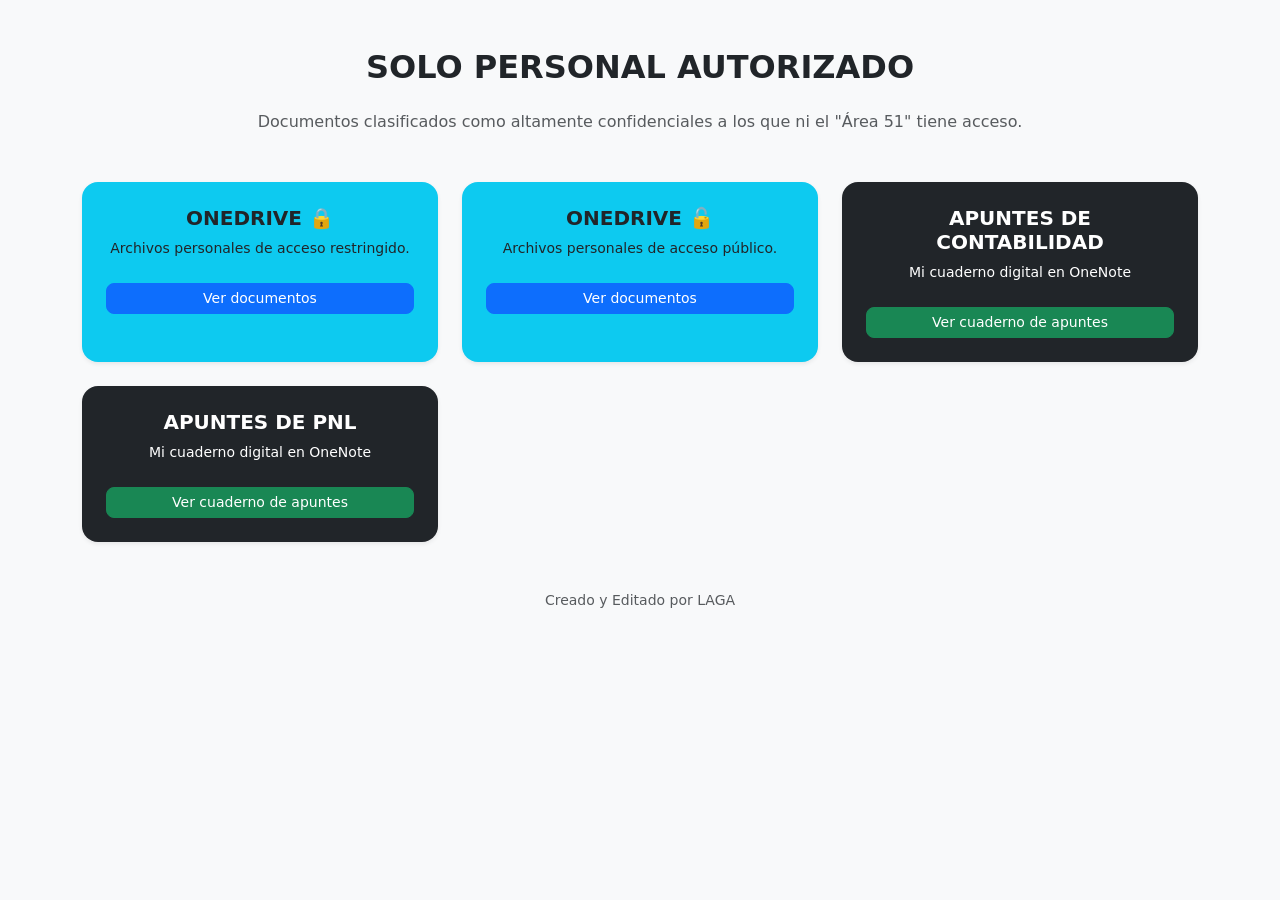
<file: pages/index.html>
<!DOCTYPE html>
<html lang="es">

    <head>
        <meta charset="UTF-8">
        <meta http-equiv="x-ua-compatible" content="ie=edge">
        <meta name="viewport" content="width=device-width, initial-scale=1">

        <title>LAGA</title>
        <meta name='copyright' content='LAGA'>
        <meta name="author" content="Luis Alberto Gutierrez Anicam">
        <link rel="icon" href="data:image/svg+xml,<svg xmlns='http://www.w3.org/2000/svg' viewBox='0 0 100 100'><text y='0.9em' font-size='90'>🔒</text></svg>">

        <link href="https://cdn.jsdelivr.net/npm/bootstrap@5.3.3/dist/css/bootstrap.min.css" rel="stylesheet">
    </head>
    
    <body class="bg-light">
        <div class="container py-5">
            <h2 class="text-center fw-bold mb-4">SOLO PERSONAL AUTORIZADO</h2>
            <p class="text-center text-muted mb-5">Documentos clasificados como altamente confidenciales a los que ni el "Área 51" tiene acceso.</p>

            <div class="row g-4">

                <div class="col-md-4">
                    <div class="card h-100 text-center p-4 border-0 shadow-sm rounded-4 bg-info">
                        <h5 class="fw-semibold">ONEDRIVE 🔒</h5>
                        <p class="text-dark small">Archivos personales de acceso restringido.</p>
                        <a href="https://utpedupe-my.sharepoint.com/:f:/g/personal/u21307629_utp_edu_pe/IgBvJQ_7a5hCQJUArN2B3jdKAZmds9y4jJsGUULbRbY3IZ0?e=xGgVq4" class="btn btn-primary btn-sm mt-2 rounded-3">Ver documentos</a>
                    </div>
                </div>
                
                <div class="col-md-4">
                    <div class="card h-100 text-center p-4 border-0 shadow-sm rounded-4 bg-info">
                        <h5 class="fw-semibold">ONEDRIVE 🔓</h5>
                        <p class="text-dark small">Archivos personales de acceso público.</p>
                        <a href="https://iestphuaycan-my.sharepoint.com/:f:/g/personal/laga2025_iestphuaycan_onmicrosoft_com/IgDxHGKtqDKtSKcbPHva5YkLAUIMeABmDH2tsKJU3OVWBNo?e=2WJqSW" class="btn btn-primary btn-sm mt-2 rounded-3">Ver documentos</a>
                    </div>
                </div>

                <!-- <div class="col-md-4">
                    <div class="card h-100 text-center p-4 border-0 shadow-sm rounded-4">
                        <h5 class="fw-semibold">CV</h5>
                        <p class="text-muted small">Curriculum Vitae online y físico para imprimir.</p>
                        <a href="" class="btn btn-primary btn-sm mt-2 rounded-3">Ir bajo tu propio riesgo</a>
                    </div>
                </div> -->

                <div class="col-md-4">
                    <div class="card h-100 text-center p-4 border-0 shadow-sm rounded-4 bg-dark">
                        <h5 class="fw-semibold text-white">APUNTES DE CONTABILIDAD</h5>
                        <p class="text-white small">Mi cuaderno digital en OneNote</p>
                        <a href="https://1drv.ms/o/c/bd912b10abc9c6ee/IgDuxsmrECuRIIC9jQAAAAAAAbJrnVZ3D1yXoRofy3f3jwI?e=Y1WZXl" class="btn btn-success btn-sm mt-2 rounded-3">Ver cuaderno de apuntes</a>
                    </div>
                </div>

                <div class="col-md-4">
                    <div class="card h-100 text-center p-4 border-0 shadow-sm rounded-4 bg-dark">
                        <h5 class="fw-semibold text-white">APUNTES DE PNL</h5>
                        <p class="text-white small">Mi cuaderno digital en OneNote</p>
                        <a href="https://1drv.ms/o/c/bd912b10abc9c6ee/IgDuxsmrECuRIIC9QAEAAAAAAYuhdS4V_w3Ehhsp0dLvOYk?e=nSt8DB" class="btn btn-success btn-sm mt-2 rounded-3">Ver cuaderno de apuntes</a>
                    </div>
                </div>

            </div>

            <footer class="text-center text-muted small mt-5">Creado y Editado por LAGA</footer>
        </div>
    </body>

</html>
</file>
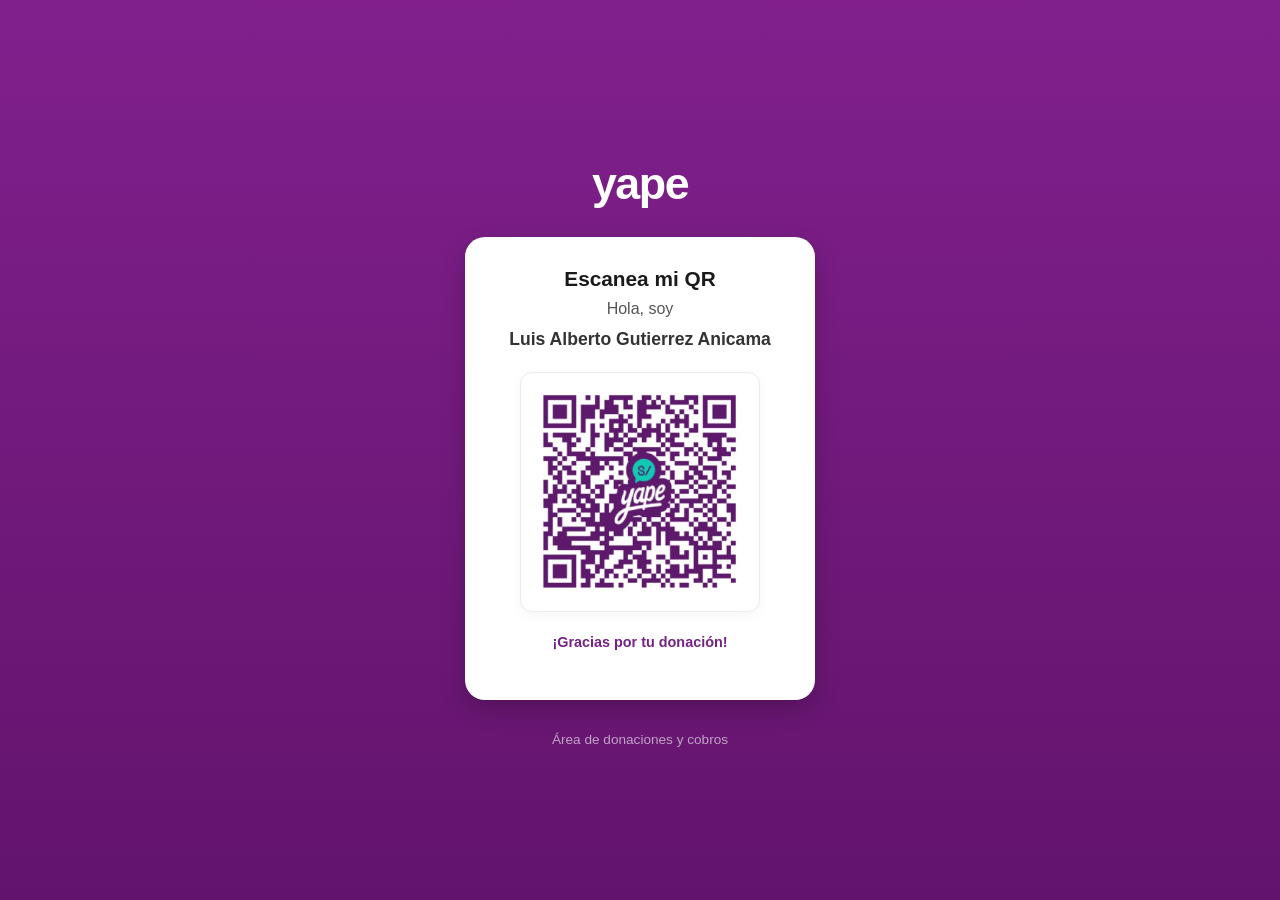
<file: yape/index.html>
<!DOCTYPE html>
<html lang="es">

    <head>
        <meta charset="UTF-8">
        <meta http-equiv="x-ua-compatible" content="ie=edge">
        <meta name="viewport" content="width=device-width, initial-scale=1">

        <title>LAGA</title>
        <meta name='copyright' content='LAGA'>
        <meta name="author" content="Luis Alberto Gutierrez Anicam">
        <link rel="icon" href="data:image/svg+xml,<svg xmlns='http://www.w3.org/2000/svg' viewBox='0 0 100 100'><text y='0.9em' font-size='90'>📲</text></svg>">

        <link href="https://cdn.jsdelivr.net/npm/bootstrap@5.3.3/dist/css/bootstrap.min.css" rel="stylesheet">
        <link rel="stylesheet" href="./style.css">
    </head>
    
    <body>
        <div class="yape-logo">yape</div>
    
        <div class="payment-card">
            <h2 class="title">Escanea mi QR</h2>
            <p class="subtitle">Hola, soy <strong>Luis Alberto Gutierrez Anicama</strong></p>
    
            <div class="qr-container">
                <img src="../assets/images/YapeQR.jpg" alt="Código QR de Yape">
            </div>
    
            <p class="footer-note">¡Gracias por tu donación!</p>
        </div>
    
        <div class="watermark">Área de donaciones y cobros</div>
    </body>

</html>
</file>
<file: yape/style.css>
* {
    box-sizing: border-box;
    font-family: 'Segoe UI', Roboto, Helvetica, Arial, sans-serif;
}

body {
    background: #742284;
    background: linear-gradient(180deg, #81208D 0%, #62146C 100%);
    display: flex;
    flex-direction: column;
    align-items: center;
    justify-content: center;
    min-height: 100vh;
    margin: 0;
    padding: 20px;
}

.yape-logo {
    color: #FFF;
    font-size: 2.8em;
    font-weight: 800;
    letter-spacing: -1.5px;
    margin-bottom: 20px;
    text-align: center;
}

.payment-card {
    background-color: #ffffff;
    padding: 30px 25px;
    border-radius: 20px;
    box-shadow: 0 10px 25px rgba(0, 0, 0, 0.2);
    text-align: center;
    max-width: 350px;
    width: 100%;
}

.title {
    margin: 0 0 5px 0;
    font-size: 1.3em;
    color: #1a1a1a;
    font-weight: 600;
}

.subtitle {
    font-size: 1em;
    color: #555555;
    margin-bottom: 20px;
}

.subtitle strong {
    color: #333333;
    font-size: 1.1em;
    display: block;
    margin-top: 5px;
}

.qr-container {
    width: 240px;
    height: 240px;
    margin: 0 auto 20px auto;
    border: 1px solid #EBEBEB;
    border-radius: 12px;
    padding: 10px;
    background-color: #ffffff;
    display: flex;
    align-items: center;
    justify-content: center;
    box-shadow: 0 4px 12px rgba(0, 0, 0, 0.04);
}

.qr-container img {
    max-width: 100%;
    height: auto;
    display: block;
}

.footer-note {
    font-size: 0.9em;
    color: #742284;
    font-weight: 600;
}

.watermark {
    margin-top: 30px;
    font-size: 0.85em;
    color: rgba(255, 255, 255, 0.6);
}
</file>
